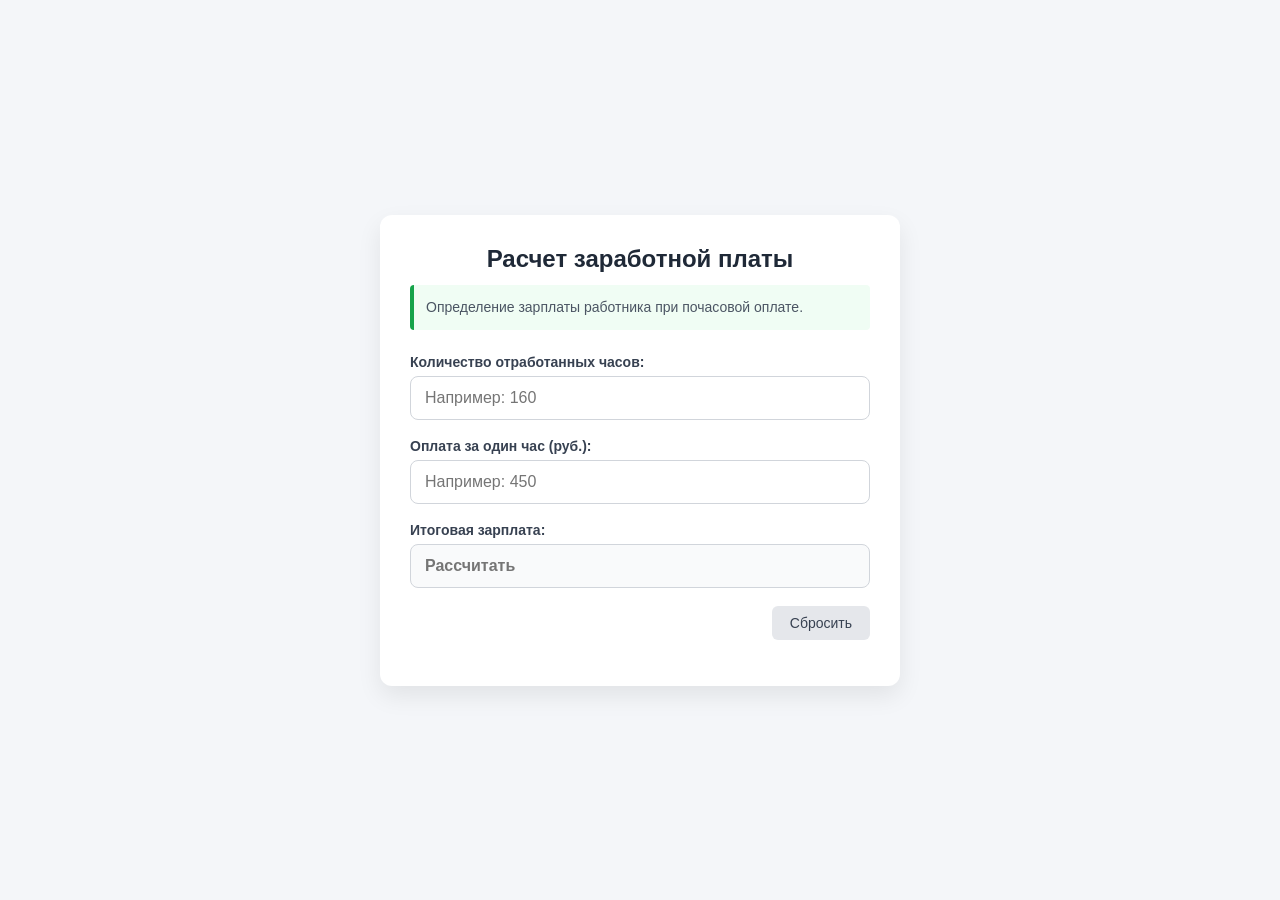
<file: lab1/index.html>
<!DOCTYPE html>
<html lang="ru">
<head>
    <meta charset="UTF-8">
    <title>Лабораторная работа №1 — Расчет зарплаты</title>
    <link rel="stylesheet" href="look.css">
    <script type="text/javascript" src="logic.js"></script>
</head>
<body>
    <div class="container">
        <h1>Расчет заработной платы</h1>
        <p class="description">
            Определение зарплаты работника при почасовой оплате.<br>
        </p>

        <form class="salary-form" onsubmit="return false;">
            <div class="form-group">
                <label for="hours">Количество отработанных часов:</label>
                <input type="number" id="hours" min="0" step="any" placeholder="Например: 160">
            </div>

            <div class="form-group">
                <label for="rate">Оплата за один час (руб.):</label>
                <input type="number" id="rate" min="0" step="any" placeholder="Например: 450">
            </div>

            <div class="form-group">
                <label for="salary">Итоговая зарплата:</label>
                <input type="text" id="salary" placeholder="Рассчитать" readonly>
            </div>

            <div class="actions">
                <button type="button" id="resetBtn" class="btn btn-reset">Сбросить</button>
            </div>

            <div id="resultMessage" class="result-box hidden"></div>
        </form>
    </div>
</body>
</html>
</file>
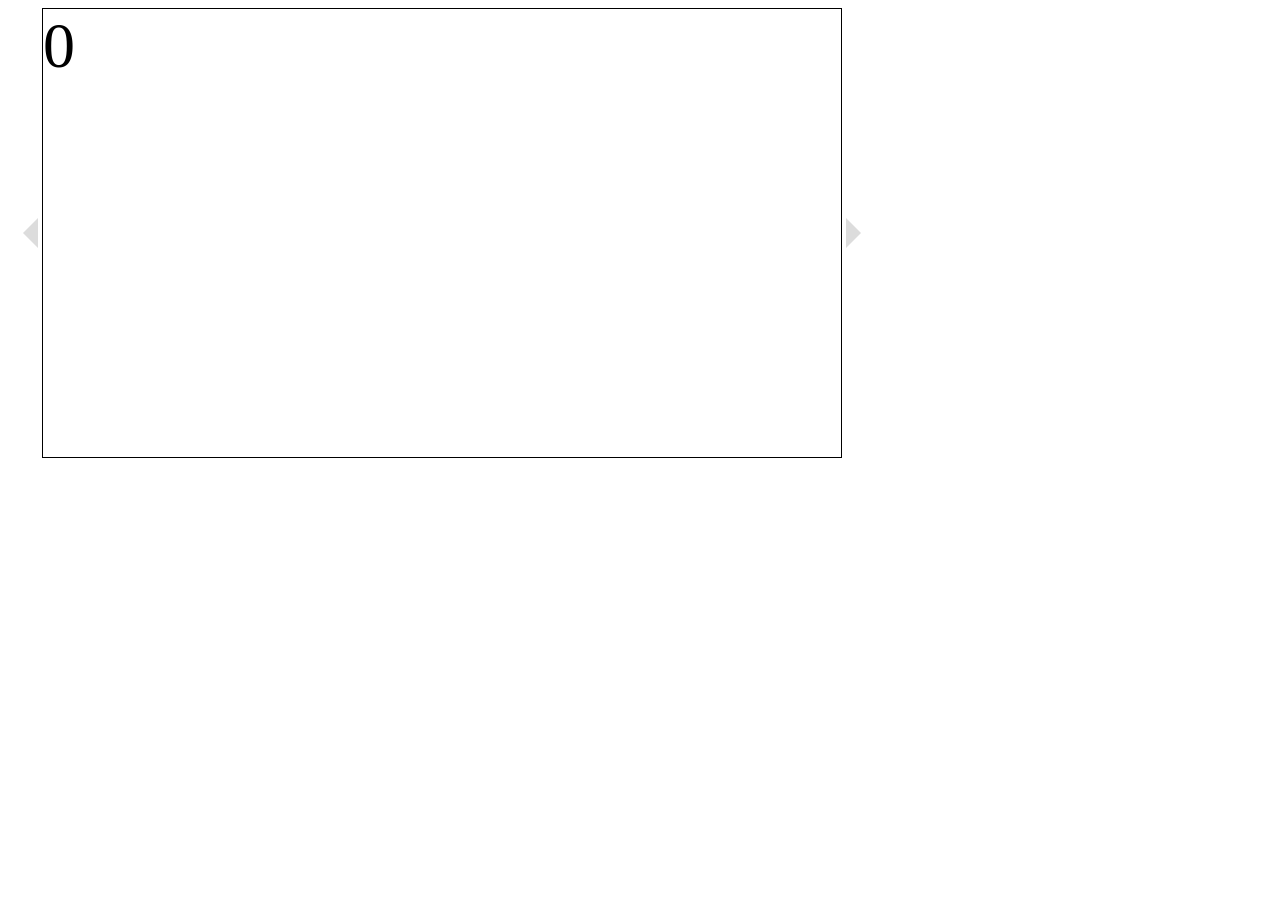
<file: lab1_For_example/index.html>
<!DOCTYPE html>
<html>
<head>
	<title>Экран слайдера</title>
	<meta charset="utf-8">
	<link rel="stylesheet" href="look.css">
	<script type="text/javascript" src="logic.js"></script>
</head>
<body>
<div class="btn prev"></div>
<div class="slider">
	<div class="slide past">1</div>
	<div class="slide present">2</div>
	<div class="slide future">3</div>
</div>
<div class="btn next"></div>
</body>
</html>
</file>
<file: lab1/look.css>
* {
    box-sizing: border-box;
    margin: 0;
    padding: 0;
}

body {
    font-family: "Segoe UI", Roboto, Arial, sans-serif;
    background-color: #f4f6f9;
    color: #333333;
    display: flex;
    justify-content: center;
    align-items: center;
    min-height: 100vh;
    padding: 20px;
}

.container {
    background-color: #ffffff;
    max-width: 520px;
    width: 100%;
    padding: 30px;
    border-radius: 12px;
    box-shadow: 0 10px 25px rgba(0, 0, 0, 0.08);
}

h1 {
    font-size: 24px;
    margin-bottom: 12px;
    color: #1f2937;
    text-align: center;
}

.description {
    font-size: 14px;
    color: #4b5563;
    line-height: 1.5;
    margin-bottom: 24px;
    background-color: #f0fdf4;
    border-left: 4px solid #16a34a;
    padding: 12px;
    border-radius: 4px;
}

.form-group {
    margin-bottom: 18px;
}

.form-group label {
    display: block;
    margin-bottom: 6px;
    font-weight: 600;
    font-size: 14px;
    color: #374151;
}

.form-group input {
    width: 100%;
    padding: 12px 14px;
    font-size: 16px;
    border: 1px solid #d1d5db;
    border-radius: 8px;
    outline: none;
    transition: border-color 0.2s, box-shadow 0.2s, background-color 0.2s;
}

.form-group input:focus {
    border-color: #2563eb;
    box-shadow: 0 0 0 3px rgba(37, 99, 235, 0.2);
}

/* Специальное выделение поля зарплаты, которое реагирует на фокус */
#salary {
    background-color: #f9fafb;
    cursor: pointer;
    font-weight: bold;
    color: #1e3a8a;
}

#salary:focus {
    background-color: #e0f2fe;
    border-color: #0284c7;
    box-shadow: 0 0 0 4px rgba(2, 132, 199, 0.3);
}

.actions {
    display: flex;
    justify-content: flex-end;
    margin-top: 10px;
    margin-bottom: 16px;
}

.btn {
    padding: 9px 18px;
    font-size: 14px;
    border: none;
    border-radius: 6px;
    cursor: pointer;
    transition: background-color 0.2s;
}

.btn-reset {
    background-color: #e5e7eb;
    color: #374151;
}

.btn-reset:hover {
    background-color: #d1d5db;
}

.result-box {
    padding: 14px;
    border-radius: 8px;
    font-size: 15px;
    line-height: 1.4;
    margin-top: 16px;
    transition: all 0.3s ease;
}

.result-box.success {
    background-color: #ecfdf5;
    color: #065f46;
    border: 1px solid #a7f3d0;
}

.result-box.error {
    background-color: #fef2f2;
    color: #991b1b;
    border: 1px solid #fecaca;
}

.result-box.info {
    background-color: #eff6ff;
    color: #1e40af;
    border: 1px solid #bfdbfe;
}

.hidden {
    display: none;
}
</file>
<file: lab1_For_example/look.css>
body * {
	box-sizing: border-box;
}

.slider {
	position: relative;
	display: inline-block;
	vertical-align: middle;
	width: 800px;
    height: 450px;
    margin: 0 auto;
    overflow: hidden;
}

.slider .slide {
	font-size: 64px;
	position: absolute;
	width: 100%;
    height: 100%;
    border: 1px solid black;
    transform: translate3d(0,0,0);
    transition: transform .3s ease;
}

.slider .slide.past {
	transform: translate3d(-100%,0,0);
}

.slider .slide.future {
	transform: translate3d(100%,0,0);
}

.btn {
	display: inline-block;
	cursor: pointer;
	vertical-align: middle;
	border: 15px solid transparent;
	-webkit-user-select: none;
}

.btn.prev {
	border-right-color: gainsboro;
}

.btn.next {
	border-left-color: gainsboro;
}
</file>
